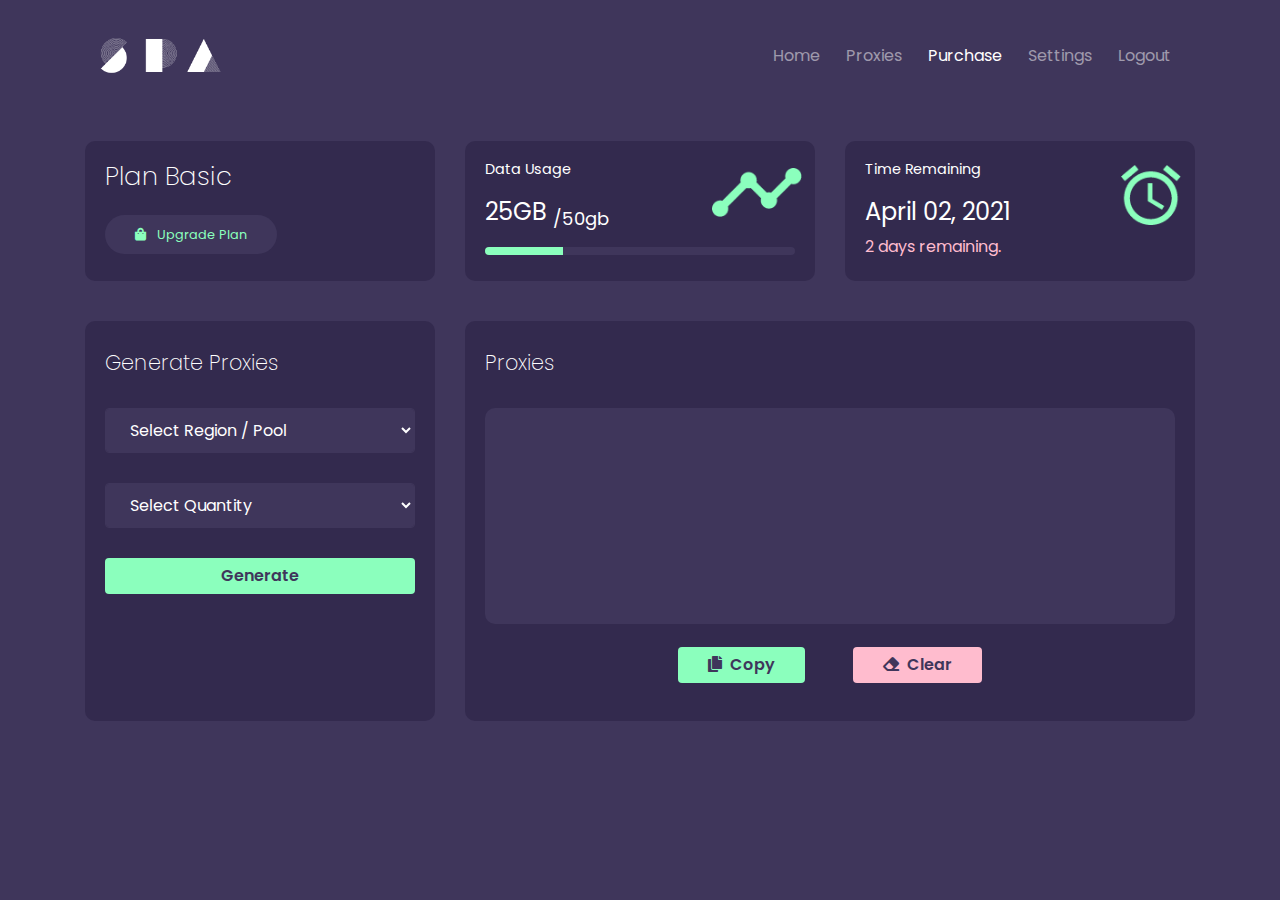
<file: basic.html>
<!doctype html>
<html lang="en">
<head>
    <meta charset="utf-8">
    <meta name="viewport" content="width=device-width, initial-scale=1, shrink-to-fit=no">
    <link rel="stylesheet" href="public/css/bootstrap.min.css">
    <link rel="stylesheet" href="public/css/devices.css">
    <link rel="stylesheet" href="public/css/styles.css">
    <link rel="stylesheet" href="https://cdnjs.cloudflare.com/ajax/libs/font-awesome/5.15.3/css/all.min.css">
    <link href="https://unpkg.com/aos@2.3.1/dist/aos.css" rel="stylesheet">

    <title>SPA Dashboard</title>
</head>
<body>
<header class="container">
    <nav class="navbar navbar-expand-md navbar-dark">
        <a class="navbar-brand" href="#"><img src="public/assets/logo.svg" alt="spa proxies"></a>
        <button class="navbar-toggler" type="button" data-toggle="collapse" data-target="#navbarNavAltMarkup"
                aria-controls="navbarNavAltMarkup" aria-expanded="false" aria-label="Toggle navigation">
            <span class="navbar-toggler-icon"></span>
        </button>
        <div class="collapse navbar-collapse" id="navbarNavAltMarkup">
            <ul class="navbar-nav ml-auto">
                <li class="nav-item ">
                    <a class="nav-link" href="#">Home</a>
                </li>

                <li class="nav-item dropdown">
                    <a class="nav-link" href="#" id="proxies-dropdown" data-toggle="dropdown" aria-haspopup="true"
                       aria-expanded="false">Proxies</a>
                    <div class="dropdown-menu" aria-labelledby="proxies-dropdown">
                        <a class="dropdown-item" href="#">Basic</a>
                        <a class="dropdown-item" href="#">Fresh</a>
                        <a class="dropdown-item" href="#">Premium</a>
                        <a class="dropdown-item" href="#">ISP</a>
                        <a class="dropdown-item" href="#">Elite</a>
                    </div>
                </li>
                <li class="nav-item active">
                    <a class="nav-link" href="#">Purchase</a>
                </li>
                <li class="nav-item dropdown">
                    <a class="nav-link" href="#" id="settings-dropdown" data-toggle="dropdown" aria-haspopup="true"
                       aria-expanded="false">Settings</a>
                    <div class="dropdown-menu" aria-labelledby="settings-dropdown-dropdown">
                        <a class="dropdown-item" href="#">Language</a>
                        <a class="dropdown-item" href="#">Theme</a>

                    </div>
                </li>
                <li class="nav-item">
                    <a class="nav-link" href="#logout">Logout</a>
                </li>
            </ul>

        </div>
    </nav>
</header>

<main class="container">
    <div class="dash">
        <div class="overview row">
            <div class="col-4">
                <div class="package-name top-boxes">
                    <h2>Plan Basic</h2>
                    <a href="#" class="success-clr upgrade-btn"><i class="fa fa-shopping-bag mr-2"></i> Upgrade Plan</a>
                </div>
            </div>
            <div class="col-4">
                <div class="data-usage top-boxes">
                    <h2>Data Usage</h2>
                    <h3>25GB <sub>/50gb</sub></h3>
                    <div class="progress">
                        <div class="progress-bar" role="progressbar" style="width: 25%" aria-valuenow="25"
                             aria-valuemin="0" aria-valuemax="100"></div>
                    </div>
                </div>
            </div>
            <div class="col-4">
                <div class="time-remaining top-boxes">
                    <h2>Time Remaining</h2>
                    <h3>April 02, 2021</h3>
                    <p class="err-clr">2 days remaining.</p>
                </div>
            </div>
        </div>
        <div class="row">
            <div class="col-4">
                <div class="generate bottom-box">
                    <h2>Generate Proxies</h2>
                    <br>
                    <form action="#" method="post">
                        <select name="region" id="pool" class="form-control generate-select">
                            <option value="3" selected disabled>Select Region / Pool</option>
                            <option value="1">1</option>
                            <option value="2">2</option>
                        </select>
                        <select name="wty" id="qty" class="form-control generate-select">
                            <option value="3" selected disabled>Select Quantity</option>
                            <option value="1">1</option>
                            <option value="2">2</option>
                        </select>
                        <button class="btn btn-success btn-block border-0">Generate</button>
                    </form>
                </div>
            </div>
            <div class="col-8">
                <div class="generate bottom-box">
                    <h2>Proxies</h2>
                    <br>
                    <textarea id="generated-proxies" rows="9" readonly></textarea>
                    <div class="d-flex justify-content-center my-3">
                        <button class="btn btn-success border-0 mx-4"><i class="fa fa-copy mr-2"></i>Copy</button>
                        <button class="btn btn-danger border-0 mx-4"><i class="fa fa-eraser mr-2"></i>Clear</button>
                    </div>
                </div>
            </div>
        </div>
    </div>
</main>


<script src="https://code.jquery.com/jquery-3.2.1.min.js"></script>
<script src="https://cdnjs.cloudflare.com/ajax/libs/popper.js/1.12.9/umd/popper.min.js"></script>
<script src="https://maxcdn.bootstrapcdn.com/bootstrap/4.0.0/js/bootstrap.min.js"></script>
<script src="https://unpkg.com/aos@2.3.1/dist/aos.js"></script>
<script>
    AOS.init();
</script>
</body>
</html>
</file>
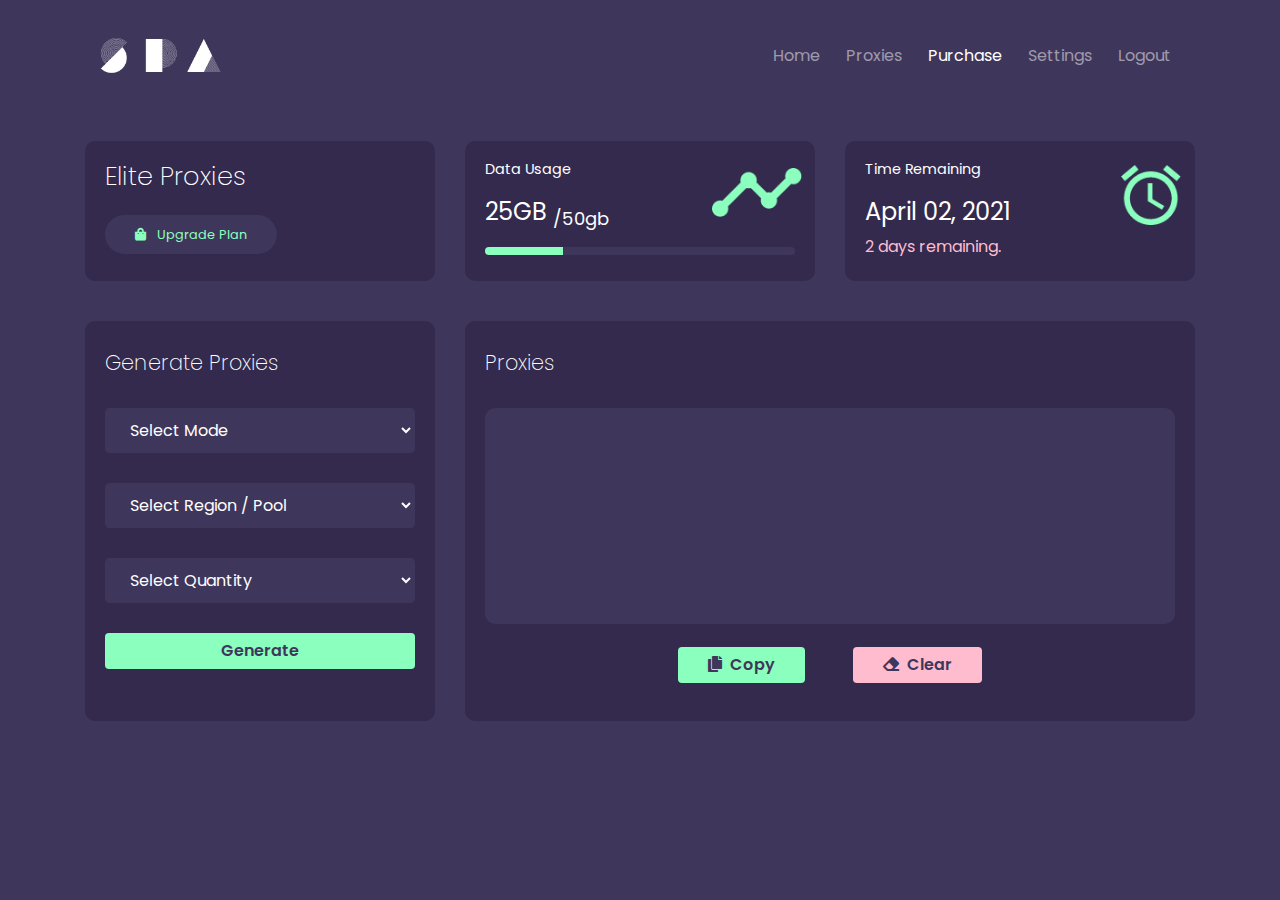
<file: elite.html>
<!doctype html>
<html lang="en">
<head>
    <meta charset="utf-8">
    <meta name="viewport" content="width=device-width, initial-scale=1, shrink-to-fit=no">
    <link rel="stylesheet" href="public/css/bootstrap.min.css">
    <link rel="stylesheet" href="public/css/devices.css">
    <link rel="stylesheet" href="public/css/styles.css">
    <link rel="stylesheet" href="https://cdnjs.cloudflare.com/ajax/libs/font-awesome/5.15.3/css/all.min.css">
    <link href="https://unpkg.com/aos@2.3.1/dist/aos.css" rel="stylesheet">

    <title>SPA Dashboard</title>
</head>
<body>
<header class="container">
    <nav class="navbar navbar-expand-md navbar-dark">
        <a class="navbar-brand" href="#"><img src="public/assets/logo.svg" alt="spa proxies"></a>
        <button class="navbar-toggler" type="button" data-toggle="collapse" data-target="#navbarNavAltMarkup"
                aria-controls="navbarNavAltMarkup" aria-expanded="false" aria-label="Toggle navigation">
            <span class="navbar-toggler-icon"></span>
        </button>
        <div class="collapse navbar-collapse" id="navbarNavAltMarkup">
            <ul class="navbar-nav ml-auto">
                <li class="nav-item ">
                    <a class="nav-link" href="#">Home</a>
                </li>

                <li class="nav-item dropdown">
                    <a class="nav-link" href="#" id="proxies-dropdown" data-toggle="dropdown" aria-haspopup="true"
                       aria-expanded="false">Proxies</a>
                    <div class="dropdown-menu" aria-labelledby="proxies-dropdown">
                        <a class="dropdown-item" href="#">Basic</a>
                        <a class="dropdown-item" href="#">Fresh</a>
                        <a class="dropdown-item" href="#">Premium</a>
                        <a class="dropdown-item" href="#">ISP</a>
                        <a class="dropdown-item" href="#">Elite</a>
                    </div>
                </li>
                <li class="nav-item active">
                    <a class="nav-link" href="#">Purchase</a>
                </li>
                <li class="nav-item dropdown">
                    <a class="nav-link" href="#" id="settings-dropdown" data-toggle="dropdown" aria-haspopup="true"
                       aria-expanded="false">Settings</a>
                    <div class="dropdown-menu" aria-labelledby="settings-dropdown-dropdown">
                        <a class="dropdown-item" href="#">Language</a>
                        <a class="dropdown-item" href="#">Theme</a>

                    </div>
                </li>
                <li class="nav-item">
                    <a class="nav-link" href="#logout">Logout</a>
                </li>
            </ul>

        </div>
    </nav>
</header>

<main class="container">
    <div class="dash">
        <div class="overview row">
            <div class="col-4">
                <div class="package-name top-boxes">
                    <h2>Elite Proxies</h2>
                    <a href="#" class="success-clr upgrade-btn"><i class="fa fa-shopping-bag mr-2"></i> Upgrade Plan</a>
                </div>
            </div>
            <div class="col-4">
                <div class="data-usage top-boxes">
                    <h2>Data Usage</h2>
                    <h3>25GB <sub>/50gb</sub></h3>
                    <div class="progress">
                        <div class="progress-bar" role="progressbar" style="width: 25%" aria-valuenow="25"
                             aria-valuemin="0" aria-valuemax="100"></div>
                    </div>
                </div>
            </div>
            <div class="col-4">
                <div class="time-remaining top-boxes">
                    <h2>Time Remaining</h2>
                    <h3>April 02, 2021</h3>
                    <p class="err-clr">2 days remaining.</p>
                </div>
            </div>
        </div>
        <div class="row">
            <div class="col-4">
                <div class="generate bottom-box">
                    <h2>Generate Proxies</h2>
                    <br>
                    <form action="#" method="post">
                        <select name="mode" id="mode" class="form-control generate-select">
                            <option value="3" selected disabled>Select Mode</option>
                            <option value="1">1</option>
                            <option value="2">2</option>
                        </select>
                        <select name="region" id="pool" class="form-control generate-select">
                            <option value="3" selected disabled>Select Region / Pool</option>
                            <option value="1">1</option>
                            <option value="2">2</option>
                        </select>
                        <select name="wty" id="qty" class="form-control generate-select">
                            <option value="3" selected disabled>Select Quantity</option>
                            <option value="1">1</option>
                            <option value="2">2</option>
                        </select>
                        <button class="btn btn-success btn-block border-0">Generate</button>
                    </form>
                </div>
            </div>
            <div class="col-8">
                <div class="generate bottom-box">
                    <h2>Proxies</h2>
                    <br>
                    <textarea id="generated-proxies" rows="9" readonly></textarea>
                    <div class="d-flex justify-content-center my-3">
                        <button class="btn btn-success border-0 mx-4"><i class="fa fa-copy mr-2"></i>Copy</button>
                        <button class="btn btn-danger border-0 mx-4"><i class="fa fa-eraser mr-2"></i>Clear</button>
                    </div>
                </div>
            </div>
        </div>
    </div>
</main>


<script src="https://code.jquery.com/jquery-3.2.1.min.js"></script>
<script src="https://cdnjs.cloudflare.com/ajax/libs/popper.js/1.12.9/umd/popper.min.js"></script>
<script src="https://maxcdn.bootstrapcdn.com/bootstrap/4.0.0/js/bootstrap.min.js"></script>
<script src="https://unpkg.com/aos@2.3.1/dist/aos.js"></script>
<script>
    AOS.init();
</script>
</body>
</html>
</file>
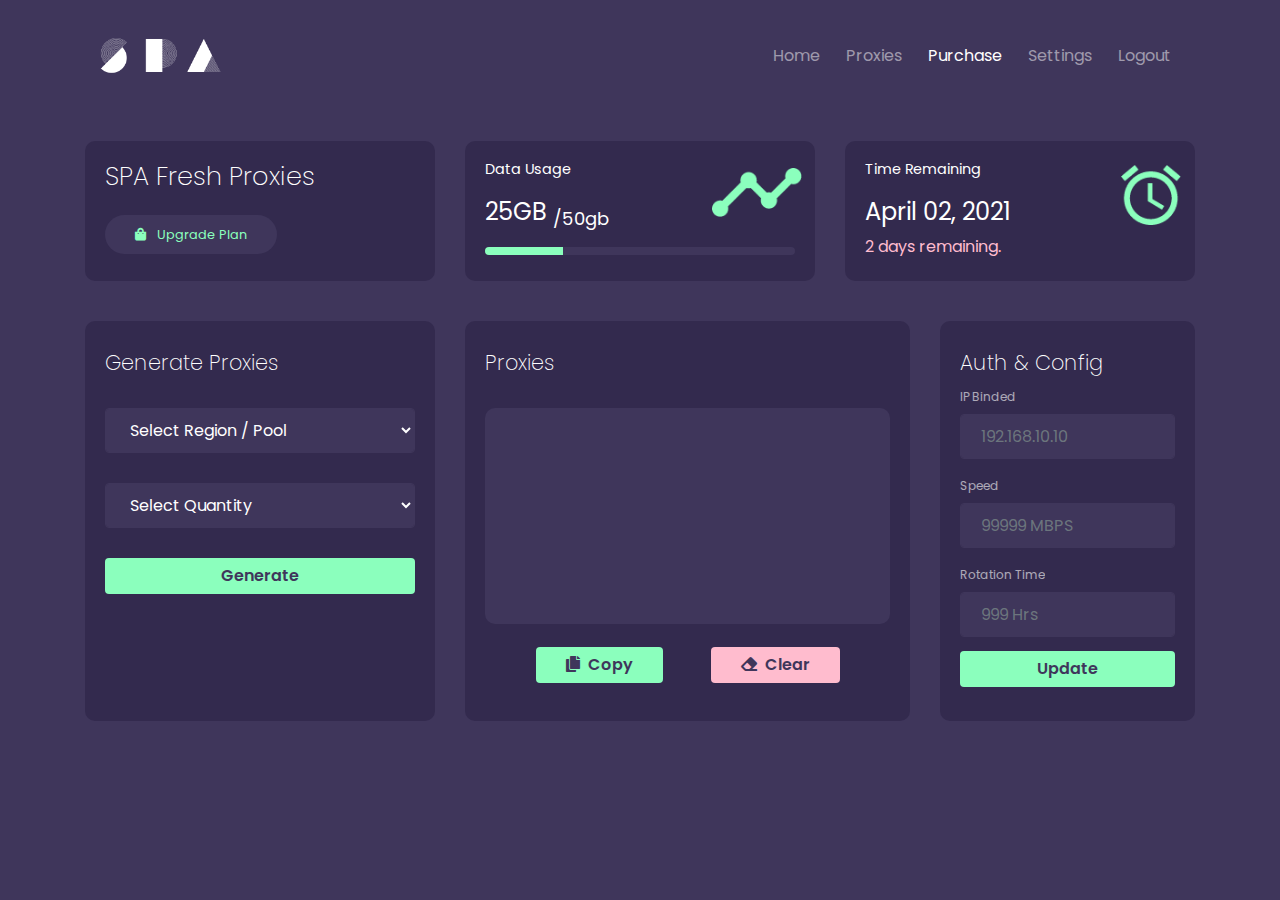
<file: fresh.html>
<!doctype html>
<html lang="en">
<head>
    <meta charset="utf-8">
    <meta name="viewport" content="width=device-width, initial-scale=1, shrink-to-fit=no">
    <link rel="stylesheet" href="public/css/bootstrap.min.css">
    <link rel="stylesheet" href="public/css/devices.css">
    <link rel="stylesheet" href="public/css/styles.css">
    <link rel="stylesheet" href="https://cdnjs.cloudflare.com/ajax/libs/font-awesome/5.15.3/css/all.min.css">
    <link href="https://unpkg.com/aos@2.3.1/dist/aos.css" rel="stylesheet">

    <title>SPA Dashboard</title>
</head>
<body>
<header class="container">
    <nav class="navbar navbar-expand-md navbar-dark">
        <a class="navbar-brand" href="#"><img src="public/assets/logo.svg" alt="spa proxies"></a>
        <button class="navbar-toggler" type="button" data-toggle="collapse" data-target="#navbarNavAltMarkup"
                aria-controls="navbarNavAltMarkup" aria-expanded="false" aria-label="Toggle navigation">
            <span class="navbar-toggler-icon"></span>
        </button>
        <div class="collapse navbar-collapse" id="navbarNavAltMarkup">
            <ul class="navbar-nav ml-auto">
                <li class="nav-item ">
                    <a class="nav-link" href="#">Home</a>
                </li>

                <li class="nav-item dropdown">
                    <a class="nav-link" href="#" id="proxies-dropdown" data-toggle="dropdown" aria-haspopup="true"
                       aria-expanded="false">Proxies</a>
                    <div class="dropdown-menu" aria-labelledby="proxies-dropdown">
                        <a class="dropdown-item" href="#">Basic</a>
                        <a class="dropdown-item" href="#">Fresh</a>
                        <a class="dropdown-item" href="#">Premium</a>
                        <a class="dropdown-item" href="#">ISP</a>
                        <a class="dropdown-item" href="#">Elite</a>
                    </div>
                </li>
                <li class="nav-item active">
                    <a class="nav-link" href="#">Purchase</a>
                </li>
                <li class="nav-item dropdown">
                    <a class="nav-link" href="#" id="settings-dropdown" data-toggle="dropdown" aria-haspopup="true"
                       aria-expanded="false">Settings</a>
                    <div class="dropdown-menu" aria-labelledby="settings-dropdown-dropdown">
                        <a class="dropdown-item" href="#">Language</a>
                        <a class="dropdown-item" href="#">Theme</a>

                    </div>
                </li>
                <li class="nav-item">
                    <a class="nav-link" href="#logout">Logout</a>
                </li>
            </ul>

        </div>
    </nav>
</header>

<main class="container">
    <div class="dash">
        <div class="overview row">
            <div class="col-4">
                <div class="package-name top-boxes">
                    <h2>SPA Fresh Proxies</h2>
                    <a href="#" class="success-clr upgrade-btn"><i class="fa fa-shopping-bag mr-2"></i> Upgrade Plan</a>
                </div>
            </div>
            <div class="col-4">
                <div class="data-usage top-boxes">
                    <h2>Data Usage</h2>
                    <h3>25GB <sub>/50gb</sub></h3>
                    <div class="progress">
                        <div class="progress-bar" role="progressbar" style="width: 25%" aria-valuenow="25"
                             aria-valuemin="0" aria-valuemax="100"></div>
                    </div>
                </div>
            </div>
            <div class="col-4">
                <div class="time-remaining top-boxes">
                    <h2>Time Remaining</h2>
                    <h3>April 02, 2021</h3>
                    <p class="err-clr">2 days remaining.</p>
                </div>
            </div>
        </div>
        <div class="row">
            <div class="col-4">
                <div class="generate bottom-box">
                    <h2>Generate Proxies</h2>
                    <br>
                    <form action="#" method="post">
                        <select name="region" id="pool" class="form-control generate-select">
                            <option value="3" selected disabled>Select Region / Pool</option>
                            <option value="1">1</option>
                            <option value="2">2</option>
                        </select>
                        <select name="wty" id="qty" class="form-control generate-select">
                            <option value="3" selected disabled>Select Quantity</option>
                            <option value="1">1</option>
                            <option value="2">2</option>
                        </select>
                        <button class="btn btn-success btn-block border-0">Generate</button>
                    </form>
                </div>
            </div>
            <div class="col-5">
                <div class="generate bottom-box">
                    <h2>Proxies</h2>
                    <br>
                    <textarea id="generated-proxies" rows="9" readonly></textarea>
                    <div class="d-flex justify-content-center my-3">
                        <button class="btn btn-success border-0 mx-4"><i class="fa fa-copy mr-2"></i>Copy</button>
                        <button class="btn btn-danger border-0 mx-4"><i class="fa fa-eraser mr-2"></i>Clear</button>
                    </div>
                </div>
            </div>
            <div class="col-3">
                <div class="generate bottom-box auth">
                    <h2>Auth & Config</h2>
                    <label for="ip-binded">IP Binded</label>
                    <input type="text" id="ip-binded" class="form-control generate-select" placeholder="192.168.10.10">

                    <label for="ip-speed">Speed</label>
                    <input type="text" id="ip-speed" class="form-control generate-select" placeholder="99999 MBPS">

                    <label for="ip-rotation">Rotation Time</label>
                    <input type="text" id="ip-rotation" class="form-control generate-select" placeholder="999 Hrs">

                    <button class="btn btn-success btn-block border-0" data-toggle="modal" data-target="#ipauthmodal">Update</button>
                </div>
            </div>
        </div>
    </div>
</main>

<!--&lt;!&ndash;Auth & Coonfig&ndash;&gt;-->
<!--<div class="modal fade" id="ipauthmodal" tabindex="-1" role="dialog">-->
<!--    <div class="modal-dialog modal-dialog-centered" role="document">-->
<!--        <div class="modal-content">-->
<!--            <div class="modal-header">-->
<!--                <h5 class="modal-title" id="exampleModalLongTitle">Modal title</h5>-->
<!--                <button type="button" class="close" data-dismiss="modal" aria-label="Close">-->
<!--                    <span aria-hidden="true" class="text-white">&times;</span>-->
<!--                </button>-->
<!--            </div>-->
<!--            <div class="modal-body">-->
<!--                ...-->
<!--            </div>-->
<!--            <div class="modal-footer">-->
<!--                <button type="button" class="btn btn-secondary" data-dismiss="modal">Close</button>-->
<!--                <button type="button" class="btn btn-primary">Save changes</button>-->
<!--            </div>-->
<!--        </div>-->
<!--    </div>-->
<!--</div>-->


<script src="https://code.jquery.com/jquery-3.2.1.min.js"></script>
<script src="https://cdnjs.cloudflare.com/ajax/libs/popper.js/1.12.9/umd/popper.min.js"></script>
<script src="https://maxcdn.bootstrapcdn.com/bootstrap/4.0.0/js/bootstrap.min.js"></script>
<script src="https://unpkg.com/aos@2.3.1/dist/aos.js"></script>
<script>
    AOS.init();
</script>
</body>
</html>
</file>
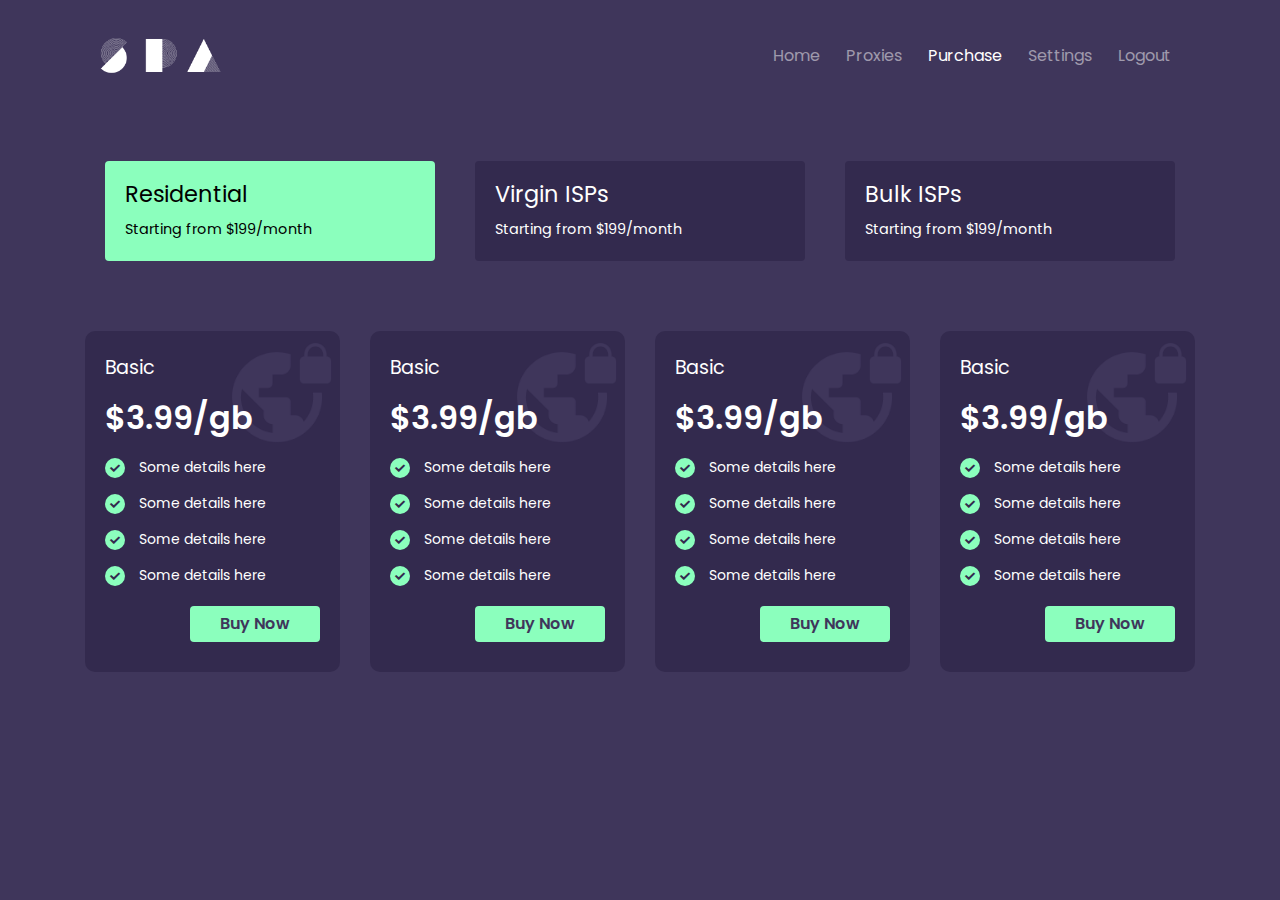
<file: purchase.html>
<!doctype html>
<html lang="en">
<head>
    <meta charset="utf-8">
    <meta name="viewport" content="width=device-width, initial-scale=1, shrink-to-fit=no">
    <link rel="stylesheet" href="public/css/bootstrap.min.css">
    <link rel="stylesheet" href="public/css/devices.css">
    <link rel="stylesheet" href="public/css/styles.css">
    <link rel="stylesheet" href="https://cdnjs.cloudflare.com/ajax/libs/font-awesome/5.15.3/css/all.min.css">
    <link href="https://unpkg.com/aos@2.3.1/dist/aos.css" rel="stylesheet">

    <title>SPA Dashboard</title>
</head>
<body>
<header class="container">
    <nav class="navbar navbar-expand-md navbar-dark">
        <a class="navbar-brand" href="#"><img src="public/assets/logo.svg" alt="spa proxies"></a>
        <button class="navbar-toggler" type="button" data-toggle="collapse" data-target="#navbarNavAltMarkup"
                aria-controls="navbarNavAltMarkup" aria-expanded="false" aria-label="Toggle navigation">
            <span class="navbar-toggler-icon"></span>
        </button>
        <div class="collapse navbar-collapse" id="navbarNavAltMarkup">
            <ul class="navbar-nav ml-auto">
                <li class="nav-item ">
                    <a class="nav-link" href="#">Home</a>
                </li>

                <li class="nav-item dropdown">
                    <a class="nav-link" href="#" id="proxies-dropdown" data-toggle="dropdown" aria-haspopup="true"
                       aria-expanded="false">Proxies</a>
                    <div class="dropdown-menu" aria-labelledby="proxies-dropdown">
                        <a class="dropdown-item" href="#">Basic</a>
                        <a class="dropdown-item" href="#">Fresh</a>
                        <a class="dropdown-item" href="#">Premium</a>
                        <a class="dropdown-item" href="#">ISP</a>
                        <a class="dropdown-item" href="#">Elite</a>
                    </div>
                </li>
                <li class="nav-item active">
                    <a class="nav-link" href="#">Purchase</a>
                </li>
                <li class="nav-item dropdown">
                    <a class="nav-link" href="#" id="settings-dropdown" data-toggle="dropdown" aria-haspopup="true"
                       aria-expanded="false">Settings</a>
                    <div class="dropdown-menu" aria-labelledby="settings-dropdown-dropdown">
                        <a class="dropdown-item" href="#">Language</a>
                        <a class="dropdown-item" href="#">Theme</a>

                    </div>
                </li>
                <li class="nav-item">
                    <a class="nav-link" href="#logout">Logout</a>
                </li>
            </ul>

        </div>
    </nav>
</header>

<main class="container">
    <div class="dash">
        <div class="package-selector text-center">
            <ul class="nav nav-pills nav-justified mb-3" id="purchase-tab" role="tablist">

                <li class="nav-item" role="presentation">
                    <a class="nav-link active mx-auto" id="p1" data-toggle="pill" href="#pills-residential" role="tab">
                        <div class="pricing-tab-nav">
                            <h5>Residential</h5>
                            <span>Starting from $199/month</span>
                        </div>
                    </a>
                </li>

                <li class="nav-item" role="presentation">
                    <a class="nav-link mx-auto" id="p2" data-toggle="pill" href="#pills-virgin" role="tab">
                        <div class="pricing-tab-nav">
                            <h5>Virgin ISPs</h5>
                            <span>Starting from $199/month</span>
                        </div>
                    </a>
                </li>

                <li class="nav-item" role="presentation">
                    <a class="nav-link mx-auto" id="p3" data-toggle="pill" href="#pills-bulk" role="tab">
                        <div class="pricing-tab-nav">
                            <h5>Bulk ISPs</h5>
                            <span>Starting from $199/month</span>
                        </div>
                    </a>
                </li>


            </ul>
        </div>
        <div class="tab-content" id="pills-tabContent">
            <div class="tab-pane fade show active" id="pills-residential" role="tabpanel">
                <div class="row justify-content-center">
                    <div class="col-3">
                        <div class="pricing-card">
                            <h2 class="pricing-h">Basic</h2>
                            <h3 class="pricing-amount">$3.99/gb</h3>
                            <ul class="pricing-f-list list-unstyled">
                                <li><i class="fas fa-check"></i> Some details here</li>
                                <li><i class="fas fa-check"></i> Some details here</li>
                                <li><i class="fas fa-check"></i> Some details here</li>
                                <li><i class="fas fa-check"></i> Some details here</li>
                            </ul>
                            <div class="pricing-btn">
                                <a href="#" class="btn btn-success border-0">Buy Now</a>
                            </div>
                        </div>
                    </div>
                    <div class="col-3">
                        <div class="pricing-card">
                            <h2 class="pricing-h">Basic</h2>
                            <h3 class="pricing-amount">$3.99/gb</h3>
                            <ul class="pricing-f-list list-unstyled">
                                <li><i class="fas fa-check"></i> Some details here</li>
                                <li><i class="fas fa-check"></i> Some details here</li>
                                <li><i class="fas fa-check"></i> Some details here</li>
                                <li><i class="fas fa-check"></i> Some details here</li>
                            </ul>
                            <div class="pricing-btn">
                                <a href="#" class="btn btn-success border-0">Buy Now</a>
                            </div>
                        </div>
                    </div>
                    <div class="col-3">
                        <div class="pricing-card">
                            <h2 class="pricing-h">Basic</h2>
                            <h3 class="pricing-amount">$3.99/gb</h3>
                            <ul class="pricing-f-list list-unstyled">
                                <li><i class="fas fa-check"></i> Some details here</li>
                                <li><i class="fas fa-check"></i> Some details here</li>
                                <li><i class="fas fa-check"></i> Some details here</li>
                                <li><i class="fas fa-check"></i> Some details here</li>
                            </ul>
                            <div class="pricing-btn">
                                <a href="#" class="btn btn-success border-0">Buy Now</a>
                            </div>
                        </div>
                    </div>
                    <div class="col-3">
                        <div class="pricing-card">
                            <h2 class="pricing-h">Basic</h2>
                            <h3 class="pricing-amount">$3.99/gb</h3>
                            <ul class="pricing-f-list list-unstyled">
                                <li><i class="fas fa-check"></i> Some details here</li>
                                <li><i class="fas fa-check"></i> Some details here</li>
                                <li><i class="fas fa-check"></i> Some details here</li>
                                <li><i class="fas fa-check"></i> Some details here</li>
                            </ul>
                            <div class="pricing-btn">
                                <a href="#" class="btn btn-success border-0">Buy Now</a>
                            </div>
                        </div>
                    </div>
                </div>
            </div>
            <div class="tab-pane fade" id="pills-virgin" role="tabpanel">
                <div class="row justify-content-center">
                    <div class="col-3">
                        <div class="pricing-card">
                            <h2 class="pricing-h">Virgin</h2>
                            <h3 class="pricing-amount">$3.99/gb</h3>
                            <ul class="pricing-f-list list-unstyled">
                                <li><i class="fas fa-check"></i> Some details here</li>
                                <li><i class="fas fa-check"></i> Some details here</li>
                                <li><i class="fas fa-check"></i> Some details here</li>
                                <li><i class="fas fa-check"></i> Some details here</li>
                            </ul>
                            <div class="pricing-btn">
                                <a href="#" class="btn btn-success border-0">Buy Now</a>
                            </div>
                        </div>
                    </div>
                    <div class="col-3">
                        <div class="pricing-card">
                            <h2 class="pricing-h">Basic</h2>
                            <h3 class="pricing-amount">$3.99/gb</h3>
                            <ul class="pricing-f-list list-unstyled">
                                <li><i class="fas fa-check"></i> Some details here</li>
                                <li><i class="fas fa-check"></i> Some details here</li>
                                <li><i class="fas fa-check"></i> Some details here</li>
                                <li><i class="fas fa-check"></i> Some details here</li>
                            </ul>
                            <div class="pricing-btn">
                                <a href="#" class="btn btn-success border-0">Buy Now</a>
                            </div>
                        </div>
                    </div>
                    <div class="col-3">
                        <div class="pricing-card">
                            <h2 class="pricing-h">Basic</h2>
                            <h3 class="pricing-amount">$3.99/gb</h3>
                            <ul class="pricing-f-list list-unstyled">
                                <li><i class="fas fa-check"></i> Some details here</li>
                                <li><i class="fas fa-check"></i> Some details here</li>
                                <li><i class="fas fa-check"></i> Some details here</li>
                                <li><i class="fas fa-check"></i> Some details here</li>
                            </ul>
                            <div class="pricing-btn">
                                <a href="#" class="btn btn-success border-0">Buy Now</a>
                            </div>
                        </div>
                    </div>
                    <div class="col-3">
                        <div class="pricing-card">
                            <h2 class="pricing-h">Basic</h2>
                            <h3 class="pricing-amount">$3.99/gb</h3>
                            <ul class="pricing-f-list list-unstyled">
                                <li><i class="fas fa-check"></i> Some details here</li>
                                <li><i class="fas fa-check"></i> Some details here</li>
                                <li><i class="fas fa-check"></i> Some details here</li>
                                <li><i class="fas fa-check"></i> Some details here</li>
                            </ul>
                            <div class="pricing-btn">
                                <a href="#" class="btn btn-success border-0">Buy Now</a>
                            </div>
                        </div>
                    </div>
                </div>
            </div>
            <div class="tab-pane fade" id="pills-bulk" role="tabpanel">
                <div class="row justify-content-center">
                    <div class="col-3">
                        <div class="pricing-card">
                            <h2 class="pricing-h">bulk</h2>
                            <h3 class="pricing-amount">$3.99/gb</h3>
                            <ul class="pricing-f-list list-unstyled">
                                <li><i class="fas fa-check"></i> Some details here</li>
                                <li><i class="fas fa-check"></i> Some details here</li>
                                <li><i class="fas fa-check"></i> Some details here</li>
                                <li><i class="fas fa-check"></i> Some details here</li>
                            </ul>
                            <div class="pricing-btn">
                                <a href="#" class="btn btn-success border-0">Buy Now</a>
                            </div>
                        </div>
                    </div>
                    <div class="col-3">
                        <div class="pricing-card">
                            <h2 class="pricing-h">Basic</h2>
                            <h3 class="pricing-amount">$3.99/gb</h3>
                            <ul class="pricing-f-list list-unstyled">
                                <li><i class="fas fa-check"></i> Some details here</li>
                                <li><i class="fas fa-check"></i> Some details here</li>
                                <li><i class="fas fa-check"></i> Some details here</li>
                                <li><i class="fas fa-check"></i> Some details here</li>
                            </ul>
                            <div class="pricing-btn">
                                <a href="#" class="btn btn-success border-0">Buy Now</a>
                            </div>
                        </div>
                    </div>
                    <div class="col-3">
                        <div class="pricing-card">
                            <h2 class="pricing-h">Basic</h2>
                            <h3 class="pricing-amount">$3.99/gb</h3>
                            <ul class="pricing-f-list list-unstyled">
                                <li><i class="fas fa-check"></i> Some details here</li>
                                <li><i class="fas fa-check"></i> Some details here</li>
                                <li><i class="fas fa-check"></i> Some details here</li>
                                <li><i class="fas fa-check"></i> Some details here</li>
                            </ul>
                            <div class="pricing-btn">
                                <a href="#" class="btn btn-success border-0">Buy Now</a>
                            </div>
                        </div>
                    </div>
                    <div class="col-3">
                        <div class="pricing-card">
                            <h2 class="pricing-h">Basic</h2>
                            <h3 class="pricing-amount">$3.99/gb</h3>
                            <ul class="pricing-f-list list-unstyled">
                                <li><i class="fas fa-check"></i> Some details here</li>
                                <li><i class="fas fa-check"></i> Some details here</li>
                                <li><i class="fas fa-check"></i> Some details here</li>
                                <li><i class="fas fa-check"></i> Some details here</li>
                            </ul>
                            <div class="pricing-btn">
                                <a href="#" class="btn btn-success border-0">Buy Now</a>
                            </div>
                        </div>
                    </div>
                </div>
            </div>
        </div>
    </div>
</main>


<script src="https://code.jquery.com/jquery-3.2.1.min.js"></script>
<script src="https://cdnjs.cloudflare.com/ajax/libs/popper.js/1.12.9/umd/popper.min.js"></script>
<script src="https://maxcdn.bootstrapcdn.com/bootstrap/4.0.0/js/bootstrap.min.js"></script>
<script src="https://unpkg.com/aos@2.3.1/dist/aos.js"></script>
<script>
    AOS.init();
</script>
</body>
</html>
</file>
<file: public/css/devices.css>
.marvel-device{display:inline-block;position:relative;-webkit-box-sizing:content-box !important;box-sizing:content-box !important}.marvel-device .screen{width:100%;position:relative;height:100%;z-index:3;background:white;overflow:hidden;display:block;border-radius:1px;-webkit-box-shadow:0 0 0 3px #111;box-shadow:0 0 0 3px #111}.marvel-device .top-bar,.marvel-device .bottom-bar{height:3px;background:black;width:100%;display:block}.marvel-device .middle-bar{width:3px;height:4px;top:0px;left:90px;background:black;position:absolute}.marvel-device.iphone8{width:375px;height:667px;padding:105px 24px;background:#d9dbdc;border-radius:56px;-webkit-box-shadow:inset 0 0 3px 0 rgba(0,0,0,0.2);box-shadow:inset 0 0 3px 0 rgba(0,0,0,0.2)}.marvel-device.iphone8:before{width:calc(100% - 12px);height:calc(100% - 12px);position:absolute;top:6px;content:'';left:6px;border-radius:50px;background:#f8f8f8;z-index:1}.marvel-device.iphone8:after{width:calc(100% - 16px);height:calc(100% - 16px);position:absolute;top:8px;content:'';left:8px;border-radius:48px;-webkit-box-shadow:inset 0 0 3px 0 rgba(0,0,0,0.1),inset 0 0 6px 3px #fff;box-shadow:inset 0 0 3px 0 rgba(0,0,0,0.1),inset 0 0 6px 3px #fff;z-index:2}.marvel-device.iphone8 .home{border-radius:100%;width:68px;height:68px;position:absolute;left:50%;margin-left:-34px;bottom:22px;z-index:3;background:#303233;background:linear-gradient(135deg, #303233 0%, #b5b7b9 50%, #f0f2f2 69%, #303233 100%)}.marvel-device.iphone8 .home:before{background:#f8f8f8;position:absolute;content:'';border-radius:100%;width:calc(100% - 8px);height:calc(100% - 8px);top:4px;left:4px}.marvel-device.iphone8 .top-bar{height:14px;background:#bfbfc0;position:absolute;top:68px;left:0}.marvel-device.iphone8 .bottom-bar{height:14px;background:#bfbfc0;position:absolute;bottom:68px;left:0}.marvel-device.iphone8 .sleep{position:absolute;top:190px;right:-4px;width:4px;height:66px;border-radius:0px 2px 2px 0px;background:#d9dbdc}.marvel-device.iphone8 .volume{position:absolute;left:-4px;top:188px;z-index:0;height:66px;width:4px;border-radius:2px 0px 0px 2px;background:#d9dbdc}.marvel-device.iphone8 .volume:before{position:absolute;left:2px;top:-78px;height:40px;width:2px;border-radius:2px 0px 0px 2px;background:inherit;content:'';display:block}.marvel-device.iphone8 .volume:after{position:absolute;left:0px;top:82px;height:66px;width:4px;border-radius:2px 0px 0px 2px;background:inherit;content:'';display:block}.marvel-device.iphone8 .camera{background:#3c3d3d;width:12px;height:12px;position:absolute;top:24px;left:50%;margin-left:-6px;border-radius:100%;z-index:3}.marvel-device.iphone8 .sensor{background:#3c3d3d;width:16px;height:16px;position:absolute;top:49px;left:134px;z-index:3;border-radius:100%}.marvel-device.iphone8 .speaker{background:#292728;width:70px;height:6px;position:absolute;top:54px;left:50%;margin-left:-35px;border-radius:6px;z-index:3}.marvel-device.iphone8.gold{background:#f9e7d3}.marvel-device.iphone8.gold .top-bar,.marvel-device.iphone8.gold .bottom-bar{background:white}.marvel-device.iphone8.gold .sleep,.marvel-device.iphone8.gold .volume{background:#f9e7d3}.marvel-device.iphone8.gold .home{background:#cebba9;background:linear-gradient(135deg, #cebba9 0%, #f9e7d3 50%, #cebba9 100%)}.marvel-device.iphone8.black{background:#464646;-webkit-box-shadow:inset 0 0 3px 0 rgba(0,0,0,0.7);box-shadow:inset 0 0 3px 0 rgba(0,0,0,0.7)}.marvel-device.iphone8.black:before{background:#080808}.marvel-device.iphone8.black:after{-webkit-box-shadow:inset 0 0 3px 0 rgba(0,0,0,0.1),inset 0 0 6px 3px #212121;box-shadow:inset 0 0 3px 0 rgba(0,0,0,0.1),inset 0 0 6px 3px #212121}.marvel-device.iphone8.black .top-bar,.marvel-device.iphone8.black .bottom-bar{background:#212121}.marvel-device.iphone8.black .volume,.marvel-device.iphone8.black .sleep{background:#464646}.marvel-device.iphone8.black .camera{background:#080808}.marvel-device.iphone8.black .home{background:#080808;background:linear-gradient(135deg, #080808 0%, #464646 50%, #080808 100%)}.marvel-device.iphone8.black .home:before{background:#080808}.marvel-device.iphone8.landscape{padding:24px 105px;height:375px;width:667px}.marvel-device.iphone8.landscape .sleep{top:100%;border-radius:0px 0px 2px 2px;right:190px;height:4px;width:66px}.marvel-device.iphone8.landscape .volume{width:66px;height:4px;top:-4px;left:calc(100% - 188px - 66px);border-radius:2px 2px 0px 0px}.marvel-device.iphone8.landscape .volume:before{width:40px;height:2px;top:2px;right:-78px;left:auto;border-radius:2px 2px 0px 0px}.marvel-device.iphone8.landscape .volume:after{left:-82px;width:66px;height:4px;top:0;border-radius:2px 2px 0px 0px}.marvel-device.iphone8.landscape .top-bar{width:14px;height:100%;left:calc(100% - 68px -  14px);top:0}.marvel-device.iphone8.landscape .bottom-bar{width:14px;height:100%;left:68px;top:0}.marvel-device.iphone8.landscape .home{top:50%;margin-top:-34px;margin-left:0;left:22px}.marvel-device.iphone8.landscape .sensor{top:134px;left:calc(100% - 49px - 16px)}.marvel-device.iphone8.landscape .speaker{height:70px;width:6px;left:calc(100% - 54px - 6px);top:50%;margin-left:0px;margin-top:-35px}.marvel-device.iphone8.landscape .camera{left:calc(100% - 32px);top:50%;margin-left:0px;margin-top:-5px}.marvel-device.iphone8plus{width:414px;height:736px;padding:112px 26px;background:#d9dbdc;border-radius:56px;-webkit-box-shadow:inset 0 0 3px 0 rgba(0,0,0,0.2);box-shadow:inset 0 0 3px 0 rgba(0,0,0,0.2)}.marvel-device.iphone8plus:before{width:calc(100% - 12px);height:calc(100% - 12px);position:absolute;top:6px;content:'';left:6px;border-radius:50px;background:#f8f8f8;z-index:1}.marvel-device.iphone8plus:after{width:calc(100% - 16px);height:calc(100% - 16px);position:absolute;top:8px;content:'';left:8px;border-radius:48px;-webkit-box-shadow:inset 0 0 3px 0 rgba(0,0,0,0.1),inset 0 0 6px 3px #fff;box-shadow:inset 0 0 3px 0 rgba(0,0,0,0.1),inset 0 0 6px 3px #fff;z-index:2}.marvel-device.iphone8plus .home{border-radius:100%;width:68px;height:68px;position:absolute;left:50%;margin-left:-34px;bottom:24px;z-index:3;background:#303233;background:linear-gradient(135deg, #303233 0%, #b5b7b9 50%, #f0f2f2 69%, #303233 100%)}.marvel-device.iphone8plus .home:before{background:#f8f8f8;position:absolute;content:'';border-radius:100%;width:calc(100% - 8px);height:calc(100% - 8px);top:4px;left:4px}.marvel-device.iphone8plus .top-bar{height:14px;background:#bfbfc0;position:absolute;top:68px;left:0}.marvel-device.iphone8plus .bottom-bar{height:14px;background:#bfbfc0;position:absolute;bottom:68px;left:0}.marvel-device.iphone8plus .sleep{position:absolute;top:190px;right:-4px;width:4px;height:66px;border-radius:0px 2px 2px 0px;background:#d9dbdc}.marvel-device.iphone8plus .volume{position:absolute;left:-4px;top:188px;z-index:0;height:66px;width:4px;border-radius:2px 0px 0px 2px;background:#d9dbdc}.marvel-device.iphone8plus .volume:before{position:absolute;left:2px;top:-78px;height:40px;width:2px;border-radius:2px 0px 0px 2px;background:inherit;content:'';display:block}.marvel-device.iphone8plus .volume:after{position:absolute;left:0px;top:82px;height:66px;width:4px;border-radius:2px 0px 0px 2px;background:inherit;content:'';display:block}.marvel-device.iphone8plus .camera{background:#3c3d3d;width:12px;height:12px;position:absolute;top:29px;left:50%;margin-left:-6px;border-radius:100%;z-index:3}.marvel-device.iphone8plus .sensor{background:#3c3d3d;width:16px;height:16px;position:absolute;top:54px;left:154px;z-index:3;border-radius:100%}.marvel-device.iphone8plus .speaker{background:#292728;width:70px;height:6px;position:absolute;top:59px;left:50%;margin-left:-35px;border-radius:6px;z-index:3}.marvel-device.iphone8plus.gold{background:#f9e7d3}.marvel-device.iphone8plus.gold .top-bar,.marvel-device.iphone8plus.gold .bottom-bar{background:white}.marvel-device.iphone8plus.gold .sleep,.marvel-device.iphone8plus.gold .volume{background:#f9e7d3}.marvel-device.iphone8plus.gold .home{background:#cebba9;background:linear-gradient(135deg, #cebba9 0%, #f9e7d3 50%, #cebba9 100%)}.marvel-device.iphone8plus.black{background:#464646;-webkit-box-shadow:inset 0 0 3px 0 rgba(0,0,0,0.7);box-shadow:inset 0 0 3px 0 rgba(0,0,0,0.7)}.marvel-device.iphone8plus.black:before{background:#080808}.marvel-device.iphone8plus.black:after{-webkit-box-shadow:inset 0 0 3px 0 rgba(0,0,0,0.1),inset 0 0 6px 3px #212121;box-shadow:inset 0 0 3px 0 rgba(0,0,0,0.1),inset 0 0 6px 3px #212121}.marvel-device.iphone8plus.black .top-bar,.marvel-device.iphone8plus.black .bottom-bar{background:#212121}.marvel-device.iphone8plus.black .volume,.marvel-device.iphone8plus.black .sleep{background:#464646}.marvel-device.iphone8plus.black .camera{background:#080808}.marvel-device.iphone8plus.black .home{background:#080808;background:linear-gradient(135deg, #080808 0%, #464646 50%, #080808 100%)}.marvel-device.iphone8plus.black .home:before{background:#080808}.marvel-device.iphone8plus.landscape{padding:26px 112px;height:414px;width:736px}.marvel-device.iphone8plus.landscape .sleep{top:100%;border-radius:0px 0px 2px 2px;right:190px;height:4px;width:66px}.marvel-device.iphone8plus.landscape .volume{width:66px;height:4px;top:-4px;left:calc(100% - 188px - 66px);border-radius:2px 2px 0px 0px}.marvel-device.iphone8plus.landscape .volume:before{width:40px;height:2px;top:2px;right:-78px;left:auto;border-radius:2px 2px 0px 0px}.marvel-device.iphone8plus.landscape .volume:after{left:-82px;width:66px;height:4px;top:0;border-radius:2px 2px 0px 0px}.marvel-device.iphone8plus.landscape .top-bar{width:14px;height:100%;left:calc(100% - 68px -  14px);top:0}.marvel-device.iphone8plus.landscape .bottom-bar{width:14px;height:100%;left:68px;top:0}.marvel-device.iphone8plus.landscape .home{top:50%;margin-top:-34px;margin-left:0;left:24px}.marvel-device.iphone8plus.landscape .sensor{top:154px;left:calc(100% - 54px - 16px)}.marvel-device.iphone8plus.landscape .speaker{height:70px;width:6px;left:calc(100% - 59px - 6px);top:50%;margin-left:0px;margin-top:-35px}.marvel-device.iphone8plus.landscape .camera{left:calc(100% - 29px);top:50%;margin-left:0px;margin-top:-5px}.marvel-device.iphone5s,.marvel-device.iphone5c{padding:105px 22px;background:#2c2b2c;width:320px;height:568px;border-radius:50px}.marvel-device.iphone5s:before,.marvel-device.iphone5c:before{width:calc(100% - 8px);height:calc(100% - 8px);position:absolute;top:4px;content:'';left:4px;border-radius:46px;background:#1e1e1e;z-index:1}.marvel-device.iphone5s .sleep,.marvel-device.iphone5c .sleep{position:absolute;top:-4px;right:60px;width:60px;height:4px;border-radius:2px 2px 0px 0px;background:#282727}.marvel-device.iphone5s .volume,.marvel-device.iphone5c .volume{position:absolute;left:-4px;top:180px;z-index:0;height:27px;width:4px;border-radius:2px 0px 0px 2px;background:#282727}.marvel-device.iphone5s .volume:before,.marvel-device.iphone5c .volume:before{position:absolute;left:0px;top:-75px;height:35px;width:4px;border-radius:2px 0px 0px 2px;background:inherit;content:'';display:block}.marvel-device.iphone5s .volume:after,.marvel-device.iphone5c .volume:after{position:absolute;left:0px;bottom:-64px;height:27px;width:4px;border-radius:2px 0px 0px 2px;background:inherit;content:'';display:block}.marvel-device.iphone5s .camera,.marvel-device.iphone5c .camera{background:#3c3d3d;width:10px;height:10px;position:absolute;top:32px;left:50%;margin-left:-5px;border-radius:5px;z-index:3}.marvel-device.iphone5s .sensor,.marvel-device.iphone5c .sensor{background:#3c3d3d;width:10px;height:10px;position:absolute;top:60px;left:160px;z-index:3;margin-left:-32px;border-radius:5px}.marvel-device.iphone5s .speaker,.marvel-device.iphone5c .speaker{background:#292728;width:64px;height:10px;position:absolute;top:60px;left:50%;margin-left:-32px;border-radius:5px;z-index:3}.marvel-device.iphone5s.landscape,.marvel-device.iphone5c.landscape{padding:22px 105px;height:320px;width:568px}.marvel-device.iphone5s.landscape .sleep,.marvel-device.iphone5c.landscape .sleep{right:-4px;top:calc(100% - 120px);height:60px;width:4px;border-radius:0px 2px 2px 0px}.marvel-device.iphone5s.landscape .volume,.marvel-device.iphone5c.landscape .volume{width:27px;height:4px;top:-4px;left:calc(100% - 180px);border-radius:2px 2px 0px 0px}.marvel-device.iphone5s.landscape .volume:before,.marvel-device.iphone5c.landscape .volume:before{width:35px;height:4px;top:0px;right:-75px;left:auto;border-radius:2px 2px 0px 0px}.marvel-device.iphone5s.landscape .volume:after,.marvel-device.iphone5c.landscape .volume:after{bottom:0px;left:-64px;z-index:999;height:4px;width:27px;border-radius:2px 2px 0px 0px}.marvel-device.iphone5s.landscape .sensor,.marvel-device.iphone5c.landscape .sensor{top:160px;left:calc(100% - 60px);margin-left:0px;margin-top:-32px}.marvel-device.iphone5s.landscape .speaker,.marvel-device.iphone5c.landscape .speaker{height:64px;width:10px;left:calc(100% - 60px);top:50%;margin-left:0px;margin-top:-32px}.marvel-device.iphone5s.landscape .camera,.marvel-device.iphone5c.landscape .camera{left:calc(100% - 32px);top:50%;margin-left:0px;margin-top:-5px}.marvel-device.iphone5s .home{border-radius:36px;width:68px;-webkit-box-shadow:inset 0 0 0 4px #2c2b2c;box-shadow:inset 0 0 0 4px #2c2b2c;height:68px;position:absolute;left:50%;margin-left:-34px;bottom:19px;z-index:3}.marvel-device.iphone5s .top-bar{top:70px;position:absolute;left:0}.marvel-device.iphone5s .bottom-bar{bottom:70px;position:absolute;left:0}.marvel-device.iphone5s.landscape .home{left:19px;bottom:50%;margin-bottom:-34px;margin-left:0px}.marvel-device.iphone5s.landscape .top-bar{left:70px;top:0px;width:3px;height:100%}.marvel-device.iphone5s.landscape .bottom-bar{right:70px;left:auto;bottom:0px;width:3px;height:100%}.marvel-device.iphone5s.silver{background:#bcbcbc}.marvel-device.iphone5s.silver:before{background:#fcfcfc}.marvel-device.iphone5s.silver .volume,.marvel-device.iphone5s.silver .sleep{background:#d6d6d6}.marvel-device.iphone5s.silver .top-bar,.marvel-device.iphone5s.silver .bottom-bar{background:#eaebec}.marvel-device.iphone5s.silver .home{-webkit-box-shadow:inset 0 0 0 4px #bcbcbc;box-shadow:inset 0 0 0 4px #bcbcbc}.marvel-device.iphone5s.gold{background:#f9e7d3}.marvel-device.iphone5s.gold:before{background:#fcfcfc}.marvel-device.iphone5s.gold .volume,.marvel-device.iphone5s.gold .sleep{background:#f9e7d3}.marvel-device.iphone5s.gold .top-bar,.marvel-device.iphone5s.gold .bottom-bar{background:white}.marvel-device.iphone5s.gold .home{-webkit-box-shadow:inset 0 0 0 4px #f9e7d3;box-shadow:inset 0 0 0 4px #f9e7d3}.marvel-device.iphone5c{background:white;-webkit-box-shadow:0 1px 2px 0 rgba(0,0,0,0.2);box-shadow:0 1px 2px 0 rgba(0,0,0,0.2)}.marvel-device.iphone5c .top-bar,.marvel-device.iphone5c .bottom-bar{display:none}.marvel-device.iphone5c .home{background:#242324;border-radius:36px;width:68px;height:68px;z-index:3;position:absolute;left:50%;margin-left:-34px;bottom:19px}.marvel-device.iphone5c .home:after{width:20px;height:20px;border:1px solid rgba(255,255,255,0.1);border-radius:4px;position:absolute;display:block;content:'';top:50%;left:50%;margin-top:-11px;margin-left:-11px}.marvel-device.iphone5c.landscape .home{left:19px;bottom:50%;margin-bottom:-34px;margin-left:0px}.marvel-device.iphone5c .volume,.marvel-device.iphone5c .sleep{background:#dddddd}.marvel-device.iphone5c.red{background:#f96b6c}.marvel-device.iphone5c.red .volume,.marvel-device.iphone5c.red .sleep{background:#ed5758}.marvel-device.iphone5c.yellow{background:#f2dc60}.marvel-device.iphone5c.yellow .volume,.marvel-device.iphone5c.yellow .sleep{background:#e5ce4c}.marvel-device.iphone5c.green{background:#97e563}.marvel-device.iphone5c.green .volume,.marvel-device.iphone5c.green .sleep{background:#85d94d}.marvel-device.iphone5c.blue{background:#33a2db}.marvel-device.iphone5c.blue .volume,.marvel-device.iphone5c.blue .sleep{background:#2694cd}.marvel-device.iphone4s{padding:129px 27px;width:320px;height:480px;background:#686868;border-radius:54px}.marvel-device.iphone4s:before{content:'';width:calc(100% - 8px);height:calc(100% - 8px);position:absolute;top:4px;left:4px;z-index:1;border-radius:50px;background:#1e1e1e}.marvel-device.iphone4s .top-bar{top:60px;position:absolute;left:0}.marvel-device.iphone4s .bottom-bar{bottom:90px;position:absolute;left:0}.marvel-device.iphone4s .camera{background:#3c3d3d;width:10px;height:10px;position:absolute;top:72px;left:134px;z-index:3;margin-left:-5px;border-radius:100%}.marvel-device.iphone4s .speaker{background:#292728;width:64px;height:10px;position:absolute;top:72px;left:50%;z-index:3;margin-left:-32px;border-radius:5px}.marvel-device.iphone4s .sensor{background:#292728;width:40px;height:10px;position:absolute;top:36px;left:50%;z-index:3;margin-left:-20px;border-radius:5px}.marvel-device.iphone4s .home{background:#242324;border-radius:100%;width:72px;height:72px;z-index:3;position:absolute;left:50%;margin-left:-36px;bottom:30px}.marvel-device.iphone4s .home:after{width:20px;height:20px;border:1px solid rgba(255,255,255,0.1);border-radius:4px;position:absolute;display:block;content:'';top:50%;left:50%;margin-top:-11px;margin-left:-11px}.marvel-device.iphone4s .sleep{position:absolute;top:-4px;right:60px;width:60px;height:4px;border-radius:2px 2px 0px 0px;background:#4D4D4D}.marvel-device.iphone4s .volume{position:absolute;left:-4px;top:160px;height:27px;width:4px;border-radius:2px 0px 0px 2px;background:#4D4D4D}.marvel-device.iphone4s .volume:before{position:absolute;left:0px;top:-70px;height:35px;width:4px;border-radius:2px 0px 0px 2px;background:inherit;content:'';display:block}.marvel-device.iphone4s .volume:after{position:absolute;left:0px;bottom:-64px;height:27px;width:4px;border-radius:2px 0px 0px 2px;background:inherit;content:'';display:block}.marvel-device.iphone4s.landscape{padding:27px 129px;height:320px;width:480px}.marvel-device.iphone4s.landscape .bottom-bar{left:90px;bottom:0px;height:100%;width:3px}.marvel-device.iphone4s.landscape .top-bar{left:calc(100% - 60px);top:0px;height:100%;width:3px}.marvel-device.iphone4s.landscape .camera{top:134px;left:calc(100% - 72px);margin-left:0}.marvel-device.iphone4s.landscape .speaker{top:50%;margin-left:0;margin-top:-32px;left:calc(100% - 72px);width:10px;height:64px}.marvel-device.iphone4s.landscape .sensor{height:40px;width:10px;left:calc(100% - 36px);top:50%;margin-left:0;margin-top:-20px}.marvel-device.iphone4s.landscape .home{left:30px;bottom:50%;margin-left:0;margin-bottom:-36px}.marvel-device.iphone4s.landscape .sleep{height:60px;width:4px;right:-4px;top:calc(100% - 120px);border-radius:0px 2px 2px 0px}.marvel-device.iphone4s.landscape .volume{top:-4px;left:calc(100% - 187px);height:4px;width:27px;border-radius:2px 2px 0px 0px}.marvel-device.iphone4s.landscape .volume:before{right:-70px;left:auto;top:0px;width:35px;height:4px;border-radius:2px 2px 0px 0px}.marvel-device.iphone4s.landscape .volume:after{width:27px;height:4px;bottom:0px;left:-64px;border-radius:2px 2px 0px 0px}.marvel-device.iphone4s.silver{background:#bcbcbc}.marvel-device.iphone4s.silver:before{background:#fcfcfc}.marvel-device.iphone4s.silver .home{background:#fcfcfc;-webkit-box-shadow:inset 0 0 0 1px #bcbcbc;box-shadow:inset 0 0 0 1px #bcbcbc}.marvel-device.iphone4s.silver .home:after{border:1px solid rgba(0,0,0,0.2)}.marvel-device.iphone4s.silver .volume,.marvel-device.iphone4s.silver .sleep{background:#d6d6d6}.marvel-device.nexus5{padding:50px 15px 50px 15px;width:320px;height:568px;background:#1e1e1e;border-radius:20px}.marvel-device.nexus5:before{border-radius:600px / 50px;background:inherit;content:'';top:0;position:absolute;height:103.1%;width:calc(100% - 26px);top:50%;left:50%;-webkit-transform:translateX(-50%) translateY(-50%);transform:translateX(-50%) translateY(-50%)}.marvel-device.nexus5 .top-bar{width:calc(100% - 8px);height:calc(100% - 6px);position:absolute;top:3px;left:4px;border-radius:20px;background:#181818}.marvel-device.nexus5 .top-bar:before{border-radius:600px / 50px;background:inherit;content:'';top:0;position:absolute;height:103.0%;width:calc(100% - 26px);top:50%;left:50%;-webkit-transform:translateX(-50%) translateY(-50%);transform:translateX(-50%) translateY(-50%)}.marvel-device.nexus5 .bottom-bar{display:none}.marvel-device.nexus5 .sleep{width:3px;position:absolute;left:-3px;top:110px;height:100px;background:inherit;border-radius:2px 0px 0px 2px}.marvel-device.nexus5 .volume{width:3px;position:absolute;right:-3px;top:70px;height:45px;background:inherit;border-radius:0px 2px 2px 0px}.marvel-device.nexus5 .camera{background:#3c3d3d;width:10px;height:10px;position:absolute;top:18px;left:50%;z-index:3;margin-left:-5px;border-radius:100%}.marvel-device.nexus5 .camera:before{background:#3c3d3d;width:6px;height:6px;content:'';display:block;position:absolute;top:2px;left:-100px;z-index:3;border-radius:100%}.marvel-device.nexus5.landscape{padding:15px 50px 15px 50px;height:320px;width:568px}.marvel-device.nexus5.landscape:before{width:103.1%;height:calc(100% - 26px);border-radius:50px / 600px}.marvel-device.nexus5.landscape .top-bar{left:3px;top:4px;height:calc(100% - 8px);width:calc(100% - 6px)}.marvel-device.nexus5.landscape .top-bar:before{width:103%;height:calc(100% - 26px);border-radius:50px / 600px}.marvel-device.nexus5.landscape .sleep{height:3px;width:100px;left:calc(100% - 210px);top:-3px;border-radius:2px 2px 0px 0px}.marvel-device.nexus5.landscape .volume{height:3px;width:45px;right:70px;top:100%;border-radius:0px 0px 2px 2px}.marvel-device.nexus5.landscape .camera{top:50%;left:calc(100% - 18px);margin-left:0;margin-top:-5px}.marvel-device.nexus5.landscape .camera:before{top:-100px;left:2px}.marvel-device.s5{padding:60px 18px;border-radius:42px;width:320px;height:568px;background:#bcbcbc}.marvel-device.s5:before,.marvel-device.s5:after{width:calc(100% - 52px);content:'';display:block;height:26px;background:inherit;position:absolute;border-radius:500px / 40px;left:50%;-webkit-transform:translateX(-50%);transform:translateX(-50%)}.marvel-device.s5:before{top:-7px}.marvel-device.s5:after{bottom:-7px}.marvel-device.s5 .bottom-bar{display:none}.marvel-device.s5 .top-bar{border-radius:37px;width:calc(100% - 10px);height:calc(100% - 10px);top:5px;left:5px;background:radial-gradient(rgba(0,0,0,0.02) 20%, transparent 60%) 0 0,radial-gradient(rgba(0,0,0,0.02) 20%, transparent 60%) 3px 3px;background-color:white;background-size:4px 4px;background-position:center;z-index:2;position:absolute}.marvel-device.s5 .top-bar:before,.marvel-device.s5 .top-bar:after{width:calc(100% - 48px);content:'';display:block;height:26px;background:inherit;position:absolute;border-radius:500px / 40px;left:50%;-webkit-transform:translateX(-50%);transform:translateX(-50%)}.marvel-device.s5 .top-bar:before{top:-7px}.marvel-device.s5 .top-bar:after{bottom:-7px}.marvel-device.s5 .sleep{width:3px;position:absolute;left:-3px;top:100px;height:100px;background:#cecece;border-radius:2px 0px 0px 2px}.marvel-device.s5 .speaker{width:68px;height:8px;position:absolute;top:20px;display:block;z-index:3;left:50%;margin-left:-34px;background-color:#bcbcbc;background-position:top left;border-radius:4px}.marvel-device.s5 .sensor{display:block;position:absolute;top:20px;right:110px;background:#3c3d3d;border-radius:100%;width:8px;height:8px;z-index:3}.marvel-device.s5 .sensor:after{display:block;content:'';position:absolute;top:0px;right:12px;background:#3c3d3d;border-radius:100%;width:8px;height:8px;z-index:3}.marvel-device.s5 .camera{display:block;position:absolute;top:24px;right:42px;background:black;border-radius:100%;width:10px;height:10px;z-index:3}.marvel-device.s5 .camera:before{width:4px;height:4px;background:#3c3d3d;border-radius:100%;position:absolute;content:'';top:50%;left:50%;margin-top:-2px;margin-left:-2px}.marvel-device.s5 .home{position:absolute;z-index:3;bottom:17px;left:50%;width:70px;height:20px;background:white;border-radius:18px;display:block;margin-left:-35px;border:2px solid black}.marvel-device.s5.landscape{padding:18px 60px;height:320px;width:568px}.marvel-device.s5.landscape:before,.marvel-device.s5.landscape:after{height:calc(100% - 52px);width:26px;border-radius:40px / 500px;-webkit-transform:translateY(-50%);transform:translateY(-50%)}.marvel-device.s5.landscape:before{top:50%;left:-7px}.marvel-device.s5.landscape:after{top:50%;left:auto;right:-7px}.marvel-device.s5.landscape .top-bar:before,.marvel-device.s5.landscape .top-bar:after{width:26px;height:calc(100% - 48px);border-radius:40px / 500px;-webkit-transform:translateY(-50%);transform:translateY(-50%)}.marvel-device.s5.landscape .top-bar:before{right:-7px;top:50%;left:auto}.marvel-device.s5.landscape .top-bar:after{left:-7px;top:50%;right:auto}.marvel-device.s5.landscape .sleep{height:3px;width:100px;left:calc(100% - 200px);top:-3px;border-radius:2px 2px 0px 0px}.marvel-device.s5.landscape .speaker{height:68px;width:8px;left:calc(100% - 20px);top:50%;margin-left:0;margin-top:-34px}.marvel-device.s5.landscape .sensor{right:20px;top:calc(100% - 110px)}.marvel-device.s5.landscape .sensor:after{left:-12px;right:0px}.marvel-device.s5.landscape .camera{top:calc(100% - 42px);right:24px}.marvel-device.s5.landscape .home{width:20px;height:70px;bottom:50%;margin-bottom:-35px;margin-left:0;left:17px}.marvel-device.s5.black{background:#1e1e1e}.marvel-device.s5.black .speaker{background:black}.marvel-device.s5.black .sleep{background:#1e1e1e}.marvel-device.s5.black .top-bar{background:radial-gradient(rgba(0,0,0,0.05) 20%, transparent 60%) 0 0,radial-gradient(rgba(0,0,0,0.05) 20%, transparent 60%) 3px 3px;background-color:#2c2b2c;background-size:4px 4px}.marvel-device.s5.black .home{background:#2c2b2c}.marvel-device.lumia920{padding:80px 35px 125px 35px;background:#ffdd00;width:320px;height:533px;border-radius:40px / 3px}.marvel-device.lumia920 .bottom-bar{display:none}.marvel-device.lumia920 .top-bar{width:calc(100% - 24px);height:calc(100% - 32px);position:absolute;top:16px;left:12px;border-radius:24px;background:black;z-index:1}.marvel-device.lumia920 .top-bar:before{background:#1e1e1e;display:block;content:'';width:calc(100% - 4px);height:calc(100% - 4px);top:2px;left:2px;position:absolute;border-radius:22px}.marvel-device.lumia920 .volume{width:3px;position:absolute;top:130px;height:100px;background:#1e1e1e;right:-3px;border-radius:0px 2px 2px 0px}.marvel-device.lumia920 .volume:before{width:3px;position:absolute;top:190px;content:'';display:block;height:50px;background:inherit;right:0px;border-radius:0px 2px 2px 0px}.marvel-device.lumia920 .volume:after{width:3px;position:absolute;top:460px;content:'';display:block;height:50px;background:inherit;right:0px;border-radius:0px 2px 2px 0px}.marvel-device.lumia920 .camera{background:#3c3d3d;width:10px;height:10px;position:absolute;top:34px;right:130px;z-index:5;border-radius:5px}.marvel-device.lumia920 .speaker{background:#292728;width:64px;height:10px;position:absolute;top:38px;left:50%;margin-left:-32px;border-radius:5px;z-index:3}.marvel-device.lumia920.landscape{padding:35px 80px 35px 125px;height:320px;width:568px;border-radius:2px / 100px}.marvel-device.lumia920.landscape .top-bar{height:calc(100% - 24px);width:calc(100% - 32px);left:16px;top:12px}.marvel-device.lumia920.landscape .volume{height:3px;right:130px;width:100px;top:100%;border-radius:0px 0px 2px 2px}.marvel-device.lumia920.landscape .volume:before{height:3px;right:190px;top:0px;width:50px;border-radius:0px 0px 2px 2px}.marvel-device.lumia920.landscape .volume:after{height:3px;right:430px;top:0px;width:50px;border-radius:0px 0px 2px 2px}.marvel-device.lumia920.landscape .camera{right:30px;top:calc(100% - 140px)}.marvel-device.lumia920.landscape .speaker{width:10px;height:64px;top:50%;margin-left:0;margin-top:-32px;left:calc(100% - 48px)}.marvel-device.lumia920.black{background:black}.marvel-device.lumia920.white{background:white;-webkit-box-shadow:0 1px 2px 0 rgba(0,0,0,0.2);box-shadow:0 1px 2px 0 rgba(0,0,0,0.2)}.marvel-device.lumia920.blue{background:#00acdd}.marvel-device.lumia920.red{background:#CC3E32}.marvel-device.htc-one{padding:72px 25px 100px 25px;width:320px;height:568px;background:#bebebe;border-radius:34px}.marvel-device.htc-one:before{content:'';display:block;width:calc(100% - 4px);height:calc(100% - 4px);position:absolute;top:2px;left:2px;background:#adadad;border-radius:32px}.marvel-device.htc-one:after{content:'';display:block;width:calc(100% - 8px);height:calc(100% - 8px);position:absolute;top:4px;left:4px;background:#eeeeee;border-radius:30px}.marvel-device.htc-one .top-bar{width:calc(100% - 4px);height:635px;position:absolute;background:#424242;top:50px;z-index:1;left:2px}.marvel-device.htc-one .top-bar:before{content:'';position:absolute;width:calc(100% - 4px);height:100%;position:absolute;background:black;top:0px;z-index:1;left:2px}.marvel-device.htc-one .bottom-bar{display:none}.marvel-device.htc-one .speaker{height:16px;width:216px;display:block;position:absolute;top:22px;z-index:2;left:50%;margin-left:-108px;background:radial-gradient(#343434 25%, transparent 50%) 0 0,radial-gradient(#343434 25%, transparent 50%) 4px 4px;background-size:4px 4px;background-position:top left}.marvel-device.htc-one .speaker:after{content:'';height:16px;width:216px;display:block;position:absolute;top:676px;z-index:2;left:50%;margin-left:-108px;background:inherit}.marvel-device.htc-one .camera{display:block;position:absolute;top:18px;right:38px;background:#3c3d3d;border-radius:100%;width:24px;height:24px;z-index:3}.marvel-device.htc-one .camera:before{width:8px;height:8px;background:black;border-radius:100%;position:absolute;content:'';top:50%;left:50%;margin-top:-4px;margin-left:-4px}.marvel-device.htc-one .sensor{display:block;position:absolute;top:29px;left:60px;background:#3c3d3d;border-radius:100%;width:8px;height:8px;z-index:3}.marvel-device.htc-one .sensor:after{display:block;content:'';position:absolute;top:0px;right:12px;background:#3c3d3d;border-radius:100%;width:8px;height:8px;z-index:3}.marvel-device.htc-one.landscape{padding:25px 72px 25px 100px;height:320px;width:568px}.marvel-device.htc-one.landscape .top-bar{height:calc(100% - 4px);width:635px;left:calc(100% - 685px);top:2px}.marvel-device.htc-one.landscape .speaker{width:16px;height:216px;left:calc(100% - 38px);top:50%;margin-left:0px;margin-top:-108px}.marvel-device.htc-one.landscape .speaker:after{width:16px;height:216px;left:calc(100% - 692px);top:50%;margin-left:0;margin-top:-108px}.marvel-device.htc-one.landscape .camera{right:18px;top:calc(100% - 38px)}.marvel-device.htc-one.landscape .sensor{left:calc(100% - 29px);top:60px}.marvel-device.htc-one.landscape .sensor :after{right:0;top:-12px}.marvel-device.ipad{width:576px;height:768px;padding:90px 25px;background:#242324;border-radius:44px}.marvel-device.ipad:before{width:calc(100% - 8px);height:calc(100% - 8px);position:absolute;content:'';display:block;top:4px;left:4px;border-radius:40px;background:#1e1e1e}.marvel-device.ipad .camera{background:#3c3d3d;width:10px;height:10px;position:absolute;top:44px;left:50%;margin-left:-5px;border-radius:100%}.marvel-device.ipad .top-bar,.marvel-device.ipad .bottom-bar{display:none}.marvel-device.ipad .home{background:#242324;border-radius:36px;width:50px;height:50px;position:absolute;left:50%;margin-left:-25px;bottom:22px}.marvel-device.ipad .home:after{width:15px;height:15px;margin-top:-8px;margin-left:-8px;border:1px solid rgba(255,255,255,0.1);border-radius:4px;position:absolute;display:block;content:'';top:50%;left:50%}.marvel-device.ipad.landscape{height:576px;width:768px;padding:25px 90px}.marvel-device.ipad.landscape .camera{left:calc(100% - 44px);top:50%;margin-left:0;margin-top:-5px}.marvel-device.ipad.landscape .home{top:50%;left:22px;margin-left:0;margin-top:-25px}.marvel-device.ipad.silver{background:#bcbcbc}.marvel-device.ipad.silver:before{background:#fcfcfc}.marvel-device.ipad.silver .home{background:#fcfcfc;-webkit-box-shadow:inset 0 0 0 1px #bcbcbc;box-shadow:inset 0 0 0 1px #bcbcbc}.marvel-device.ipad.silver .home:after{border:1px solid rgba(0,0,0,0.2)}.marvel-device.macbook{width:960px;height:600px;padding:44px 44px 76px;margin:0 auto;background:#bebebe;border-radius:34px}.marvel-device.macbook:before{width:calc(100% - 8px);height:calc(100% - 8px);position:absolute;content:'';display:block;top:4px;left:4px;border-radius:30px;background:#1e1e1e}.marvel-device.macbook .top-bar{width:calc(100% + 2 * 70px);height:40px;position:absolute;content:'';display:block;top:680px;left:-70px;border-bottom-left-radius:90px 18px;border-bottom-right-radius:90px 18px;background:#bebebe;-webkit-box-shadow:inset 0px -4px 13px 3px rgba(34,34,34,0.6);box-shadow:inset 0px -4px 13px 3px rgba(34,34,34,0.6)}.marvel-device.macbook .top-bar:before{width:100%;height:24px;content:'';display:block;top:0;left:0;background:#f0f0f0;border-bottom:2px solid #aaa;border-radius:5px;position:relative}.marvel-device.macbook .top-bar:after{width:16%;height:14px;content:'';display:block;top:0;background:#ddd;position:absolute;margin-left:auto;margin-right:auto;left:0;right:0;border-radius:0 0 20px 20px;-webkit-box-shadow:inset 0px -3px 10px #999;box-shadow:inset 0px -3px 10px #999}.marvel-device.macbook .bottom-bar{background:transparent;width:calc(100% + 2 * 70px);height:26px;position:absolute;content:'';display:block;top:680px;left:-70px}.marvel-device.macbook .bottom-bar:before,.marvel-device.macbook .bottom-bar:after{height:calc(100% - 2px);width:80px;content:'';display:block;top:0;position:absolute}.marvel-device.macbook .bottom-bar:before{left:0;background:#f0f0f0;background:-webkit-gradient(linear, left top, right top, from(#747474), color-stop(5%, #c3c3c3), color-stop(14%, #ebebeb), color-stop(41%, #979797), color-stop(80%, #f0f0f0), color-stop(100%, #f0f0f0), to(#f0f0f0));background:linear-gradient(to right, #747474 0%, #c3c3c3 5%, #ebebeb 14%, #979797 41%, #f0f0f0 80%, #f0f0f0 100%, #f0f0f0 100%)}.marvel-device.macbook .bottom-bar:after{right:0;background:#f0f0f0;background:-webkit-gradient(linear, left top, right top, from(#f0f0f0), color-stop(0%, #f0f0f0), color-stop(20%, #f0f0f0), color-stop(59%, #979797), color-stop(86%, #ebebeb), color-stop(95%, #c3c3c3), to(#747474));background:linear-gradient(to right, #f0f0f0 0%, #f0f0f0 0%, #f0f0f0 20%, #979797 59%, #ebebeb 86%, #c3c3c3 95%, #747474 100%)}.marvel-device.macbook .camera{background:#3c3d3d;width:10px;height:10px;position:absolute;top:20px;left:50%;margin-left:-5px;border-radius:100%}.marvel-device.macbook .home{display:none}.marvel-device.iphone-x{width:375px;height:812px;padding:26px;background:#fdfdfd;-webkit-box-shadow:inset 0 0 11px 0 black;box-shadow:inset 0 0 11px 0 black;border-radius:66px}.marvel-device.iphone-x .overflow{width:100%;height:100%;position:absolute;top:0;left:0;border-radius:66px;overflow:hidden}.marvel-device.iphone-x .shadow{border-radius:100%;width:90px;height:90px;position:absolute;background:radial-gradient(ellipse at center, rgba(0,0,0,0.6) 0%, rgba(255,255,255,0) 60%)}.marvel-device.iphone-x .shadow--tl{top:-20px;left:-20px}.marvel-device.iphone-x .shadow--tr{top:-20px;right:-20px}.marvel-device.iphone-x .shadow--bl{bottom:-20px;left:-20px}.marvel-device.iphone-x .shadow--br{bottom:-20px;right:-20px}.marvel-device.iphone-x:before{width:calc(100% - 10px);height:calc(100% - 10px);position:absolute;top:5px;content:'';left:5px;border-radius:61px;background:black;z-index:1}.marvel-device.iphone-x .inner-shadow{width:calc(100% - 20px);height:calc(100% - 20px);position:absolute;top:10px;overflow:hidden;left:10px;border-radius:56px;-webkit-box-shadow:inset 0 0 15px 0 rgba(255,255,255,0.66);box-shadow:inset 0 0 15px 0 rgba(255,255,255,0.66);z-index:1}.marvel-device.iphone-x .inner-shadow:before{-webkit-box-shadow:inset 0 0 20px 0 #FFFFFF;box-shadow:inset 0 0 20px 0 #FFFFFF;width:100%;height:116%;position:absolute;top:-8%;content:'';left:0;border-radius:200px / 112px;z-index:2}.marvel-device.iphone-x .screen{border-radius:40px;-webkit-box-shadow:none;box-shadow:none}.marvel-device.iphone-x .top-bar,.marvel-device.iphone-x .bottom-bar{width:100%;position:absolute;height:8px;background:rgba(0,0,0,0.1);left:0}.marvel-device.iphone-x .top-bar{top:80px}.marvel-device.iphone-x .bottom-bar{bottom:80px}.marvel-device.iphone-x .volume,.marvel-device.iphone-x .volume:before,.marvel-device.iphone-x .volume:after,.marvel-device.iphone-x .sleep{width:3px;background:#b5b5b5;position:absolute}.marvel-device.iphone-x .volume{left:-3px;top:116px;height:32px}.marvel-device.iphone-x .volume:before{height:62px;top:62px;content:'';left:0}.marvel-device.iphone-x .volume:after{height:62px;top:140px;content:'';left:0}.marvel-device.iphone-x .sleep{height:96px;top:200px;right:-3px}.marvel-device.iphone-x .camera{width:6px;height:6px;top:9px;border-radius:100%;position:absolute;left:154px;background:#0d4d71}.marvel-device.iphone-x .speaker{height:6px;width:60px;left:50%;position:absolute;top:9px;margin-left:-30px;background:#171818;border-radius:6px}.marvel-device.iphone-x .notch{position:absolute;width:210px;height:30px;top:26px;left:108px;z-index:4;background:black;border-bottom-left-radius:24px;border-bottom-right-radius:24px}.marvel-device.iphone-x .notch:before,.marvel-device.iphone-x .notch:after{content:'';height:8px;position:absolute;top:0;width:8px}.marvel-device.iphone-x .notch:after{background:radial-gradient(circle at bottom left, transparent 0, transparent 70%, black 70%, black 100%);left:-8px}.marvel-device.iphone-x .notch:before{background:radial-gradient(circle at bottom right, transparent 0, transparent 70%, black 70%, black 100%);right:-8px}.marvel-device.iphone-x.landscape{height:375px;width:812px}.marvel-device.iphone-x.landscape .top-bar,.marvel-device.iphone-x.landscape .bottom-bar{width:8px;height:100%;top:0}.marvel-device.iphone-x.landscape .top-bar{left:80px}.marvel-device.iphone-x.landscape .bottom-bar{right:80px;bottom:auto;left:auto}.marvel-device.iphone-x.landscape .volume,.marvel-device.iphone-x.landscape .volume:before,.marvel-device.iphone-x.landscape .volume:after,.marvel-device.iphone-x.landscape .sleep{height:3px}.marvel-device.iphone-x.landscape .inner-shadow:before{height:100%;width:116%;left:-8%;top:0;border-radius:112px / 200px}.marvel-device.iphone-x.landscape .volume{bottom:-3px;top:auto;left:116px;width:32px}.marvel-device.iphone-x.landscape .volume:before{width:62px;left:62px;top:0}.marvel-device.iphone-x.landscape .volume:after{width:62px;left:140px;top:0}.marvel-device.iphone-x.landscape .sleep{width:96px;left:200px;top:-3px;right:auto}.marvel-device.iphone-x.landscape .camera{left:9px;bottom:154px;top:auto}.marvel-device.iphone-x.landscape .speaker{width:6px;height:60px;left:9px;top:50%;margin-top:-30px;margin-left:0}.marvel-device.iphone-x.landscape .notch{height:210px;width:30px;left:26px;bottom:108px;top:auto;border-top-right-radius:24px;border-bottom-right-radius:24px;border-bottom-left-radius:0}.marvel-device.iphone-x.landscape .notch:before,.marvel-device.iphone-x.landscape .notch:after{left:0}.marvel-device.iphone-x.landscape .notch:after{background:radial-gradient(circle at bottom right, transparent 0, transparent 70%, black 70%, black 100%);bottom:-8px;top:auto}.marvel-device.iphone-x.landscape .notch:before{background:radial-gradient(circle at top right, transparent 0, transparent 70%, black 70%, black 100%);top:-8px}.marvel-device.note8{width:400px;height:822px;background:black;border-radius:34px;padding:45px 10px}.marvel-device.note8 .overflow{width:100%;height:100%;position:absolute;top:0;left:0;border-radius:34px;overflow:hidden}.marvel-device.note8 .speaker{height:8px;width:56px;left:50%;position:absolute;top:25px;margin-left:-28px;background:#171818;z-index:1;border-radius:8px}.marvel-device.note8 .camera{height:18px;width:18px;left:86px;position:absolute;top:18px;background:#212b36;z-index:1;border-radius:100%}.marvel-device.note8 .camera:before{content:'';height:8px;width:8px;left:-22px;position:absolute;top:5px;background:#212b36;z-index:1;border-radius:100%}.marvel-device.note8 .sensors{height:10px;width:10px;left:120px;position:absolute;top:22px;background:#1d233b;z-index:1;border-radius:100%}.marvel-device.note8 .sensors:before{content:'';height:10px;width:10px;left:18px;position:absolute;top:0;background:#1d233b;z-index:1;border-radius:100%}.marvel-device.note8 .more-sensors{height:16px;width:16px;left:285px;position:absolute;top:18px;background:#33244a;-webkit-box-shadow:0 0 0 2px rgba(255,255,255,0.1);box-shadow:0 0 0 2px rgba(255,255,255,0.1);z-index:1;border-radius:100%}.marvel-device.note8 .more-sensors:before{content:'';height:11px;width:11px;left:40px;position:absolute;top:4px;background:#214a61;z-index:1;border-radius:100%}.marvel-device.note8 .sleep{width:2px;height:56px;background:black;position:absolute;top:288px;right:-2px}.marvel-device.note8 .volume{width:2px;height:120px;background:black;position:absolute;top:168px;left:-2px}.marvel-device.note8 .volume:before{content:'';top:168px;width:2px;position:absolute;left:0;background:black;height:56px}.marvel-device.note8 .inner{width:100%;height:calc(100% - 8px);position:absolute;top:2px;content:'';left:0px;border-radius:34px;border-top:2px solid #9fa0a2;border-bottom:2px solid #9fa0a2;background:black;z-index:1;-webkit-box-shadow:inset 0 0 6px 0 rgba(255,255,255,0.5);box-shadow:inset 0 0 6px 0 rgba(255,255,255,0.5)}.marvel-device.note8 .shadow{-webkit-box-shadow:inset 0 0 60px 0 white,inset 0 0 30px 0 rgba(255,255,255,0.5),0 0 20px 0 white,0 0 20px 0 rgba(255,255,255,0.5);box-shadow:inset 0 0 60px 0 white,inset 0 0 30px 0 rgba(255,255,255,0.5),0 0 20px 0 white,0 0 20px 0 rgba(255,255,255,0.5);height:101%;position:absolute;top:-0.5%;content:'';width:calc(100% - 20px);left:10px;border-radius:38px;z-index:5;pointer-events:none}.marvel-device.note8 .screen{border-radius:14px;-webkit-box-shadow:none;box-shadow:none}.marvel-device.note8.landscape{height:400px;width:822px;padding:10px 45px}.marvel-device.note8.landscape .speaker{height:56px;width:8px;top:50%;margin-top:-28px;margin-left:0;right:25px;left:auto}.marvel-device.note8.landscape .camera{top:86px;right:18px;left:auto}.marvel-device.note8.landscape .camera:before{top:-22px;left:5px}.marvel-device.note8.landscape .sensors{top:120px;right:22px;left:auto}.marvel-device.note8.landscape .sensors:before{top:18px;left:0}.marvel-device.note8.landscape .more-sensors{top:285px;right:18px;left:auto}.marvel-device.note8.landscape .more-sensors:before{top:40px;left:4px}.marvel-device.note8.landscape .sleep{bottom:-2px;top:auto;right:288px;width:56px;height:2px}.marvel-device.note8.landscape .volume{width:120px;height:2px;top:-2px;right:168px;left:auto}.marvel-device.note8.landscape .volume:before{right:168px;left:auto;top:0;width:56px;height:2px}.marvel-device.note8.landscape .inner{height:100%;width:calc(100% - 8px);left:2px;top:0;border-top:0;border-bottom:0;border-left:2px solid #9fa0a2;border-right:2px solid #9fa0a2}.marvel-device.note8.landscape .shadow{width:101%;height:calc(100% - 20px);left:-0.5%;top:10px}
</file>
<file: public/css/styles.css>
@import url('https://fonts.googleapis.com/css2?family=Poppins:wght@300;400;500;600;700;800&display=swap');

* {
    margin: 0;
    padding: 0;
}

:root {
    --primary-bg: #3F365B;
    --secondary-bg: #332A4E;
    --success-clr: #8BFFBD;
    --failure-clr: #FFBCCE;
}

body {
    background-color: var(--primary-bg);
    font-family: 'Poppins', sans-serif;
    color: white;
}

.navbar {
    padding-left: 0 !important;
    margin-top: 20px;
    margin-bottom: 50px;
}

.navbar-brand img {
    width: 150px !important;
}

.nav-link {
    margin-left: 10px;
}

header {
    margin-bottom: 30px;
}

.welcome h2 {
    font-size: 1.5em;
}

.welcome {
    margin: 30px 0;
}

.box {
    min-height: 66vh;
    background-color: var(--secondary-bg);
    border-radius: 10px;
    padding: 0.5em 1em;
    min-width: 300px;

}

.box-sm {
    min-height: 250px;
    margin-bottom: 20px;
    background-color: var(--secondary-bg);
    border-radius: 10px;
    padding: 2em;
    min-width: 300px;

}

.box-h {
    font-size: 1.3em;
    margin: 20px 0;
}

.box-item {
    background-color: var(--primary-bg);
    border-radius: 10px;
    margin: 5px 0;
    padding: 10px;
}

.box-item img {
    border-radius: 50px;
}

.box-item h4 {
    font-size: 0.9em;
}

.box-item .box-list-item-content {
    font-size: 0.6em;
}

.fa-rocket, .fa-map-marker, .success-clr {
    color: var(--success-clr)
}

.err-clr {
    color: var(--failure-clr);
}

.btn-success {
    background-color: var(--success-clr);
    color: var(--primary-bg);
    font-weight: 600;
    padding-left: 30px;
    padding-right: 30px;
}

.btn-danger {
    background-color: var(--failure-clr);
    color: var(--primary-bg);
    font-weight: 600;
    padding-left: 30px;
    padding-right: 30px;
}

.box-sm p {
    margin: 25px 0 !important;
}

.pricing-tab-nav {
    text-align: left;
}

.pricing-tab-nav h5 {
    font-size: 1.4em !important;
    font-weight: 400;
    margin-bottom: 10px;
}

.pricing-tab-nav span {
    font-size: 0.9em;
    font-weight: 400;
}

.nav-pills .nav-item {
    margin: 20px;
}

.nav-pills .nav-link {
    background-color: var(--secondary-bg);
    height: 100px;
    max-width: 400px;
    display: flex;
    align-items: center;
    color: white;
    padding: 20px;
}

.nav-pills .nav-link.active {
    background-color: var(--success-clr);
    color: black;
}

.package-selector {
    margin-bottom: 50px;
}

.pricing-card {
    background-color: var(--secondary-bg);
    border-radius: 10px;
    padding: 10px 20px;
    background-image: url('../assets/icon-vpn.png');
    background-size: 100px;
    background-repeat: no-repeat;
    background-position: 95% 5%;
    margin-bottom: 20px;
}

.pricing-h {
    font-weight: 400;
    font-size: 1.2em;
    margin-top: 15px;
    margin-bottom: 20px;
}

.pricing-amount {
    font-weight: 600;
    font-size: 2em;
    margin-bottom: 20px;
}

.pricing-f-list li {
    margin-bottom: 15px;
    font-size: 14px;
}

.pricing-f-list li i {
    background-color: var(--success-clr);
    font-size: 10px;
    padding: 5px;
    border-radius: 50%;
    color: var(--secondary-bg);
    text-align: center;
    margin-right: 10px;
}

.pricing-btn {
    text-align: right;
    margin-bottom: 20px;
    margin-top: 20px;
}

.progress {
    height: 8px;
    margin-top: 20px;
    margin-bottom: 20px;
    background-color: var(--primary-bg);
}

.progress-bar {
    background-color: var(--success-clr);
}

.top-boxes {
    background-color: var(--secondary-bg);
    border-radius: 10px;
    height: 140px;
    padding: 20px;
    margin-bottom: 40px;
}

.package-name h2 {
    font-size: 1.6em;
    font-weight: 200;
}

.package-name .upgrade-btn {
    background-color: var(--primary-bg);
    padding: 10px 30px;
    border-radius: 50px;
    font-size: 0.8em;
    margin-top: 15px;
    display: inline-block;
}
.package-name .upgrade-btn:hover {
    background-color: var(--success-clr);
    color: var(--primary-bg);
}
.data-usage h2, .time-remaining h2{
    font-size: 0.9em;
    font-weight: 400;
    margin-bottom: 20px;

}
.data-usage h3, .time-remaining h3{
    font-weight: 400;
    font-size: 1.5em;
}
.data-usage{
    background-image: url("../assets/timeline.png");
    background-size: 90px;
    background-repeat: no-repeat;
    background-position: 95% 30%;

}
.time-remaining{
    background-image: url("../assets/clock.png");
    background-size: 60px;
    background-repeat: no-repeat;
    background-position: 95% 30%;
}
.bottom-box{
    background-color: var(--secondary-bg);
    border-radius: 10px;
    padding: 20px;
}
.bottom-box h2{
    font-weight: 200;
    font-size: 1.3em;
    margin-top: 10px;
}
.generate{
    height: 100%;
    min-height: 400px;
}
.generate-select, .generate-select:focus{
    margin-bottom: 30px;
    background-color: var(--primary-bg);
    border-color: var(--primary-bg);
    color: white;
    height: 45px;
    box-shadow: none;
    padding-left: 20px;
}
.bottom-box textarea{
    resize: none;
    height: 60%;
    width: 100%;
    border-radius: 10px;
    background-color: var(--primary-bg);
    color: white;
    font-size: 10px;
    border: none;
    padding: 10px;
}
textarea:focus{
    box-shadow: none !important;
    border: none !important;
    outline: none !important;
}
.form-control:disabled, .form-control[readonly] {
    background-color: var(--primary-bg) !important;
    opacity: 0.6;
    margin-bottom: 14px;
}
.auth .generate-select{
    margin-bottom: 14px;
}
label{
    font-size: 12px;
    opacity: 0.6;
}
.modal-content{
    background-color: var(--primary-bg);
}
.table-isp-head{
    background-color: var(--secondary-bg);
}
.isp-table td{
    padding: 10px 20px;
    font-size: 12px;
}
.isp-table th{
    padding: 15px 20px;
    font-weight: normal;
    font-size: 14px;
}
.isp-table th:first-child{
    border-top-left-radius: 10px;
    border-bottom-left-radius: 10px;
}
.isp-table th:last-child{
    border-top-right-radius: 10px;
    border-bottom-right-radius: 10px;
}
.export-btn:hover{
    color: var(--success-clr);
}
.toggle-group .btn-primary{
    background-color: var(--success-clr) !important;
    color: var(--secondary-bg);
}
.toggle-group{
    border: none !important;
}
.toggle.btn-primary{
    background-color: var(--success-clr);
    border: none;
}
.toggle.btn-light, .toggle .btn-light{
    background-color: var(--failure-clr);
    color: var(--secondary-bg);
}
.toggle-handle.btn-light{
    background-color: white;
}

@media only screen and (min-width: 1600px) {
    .container {
        max-width: 1600px;
    }
}
</file>
